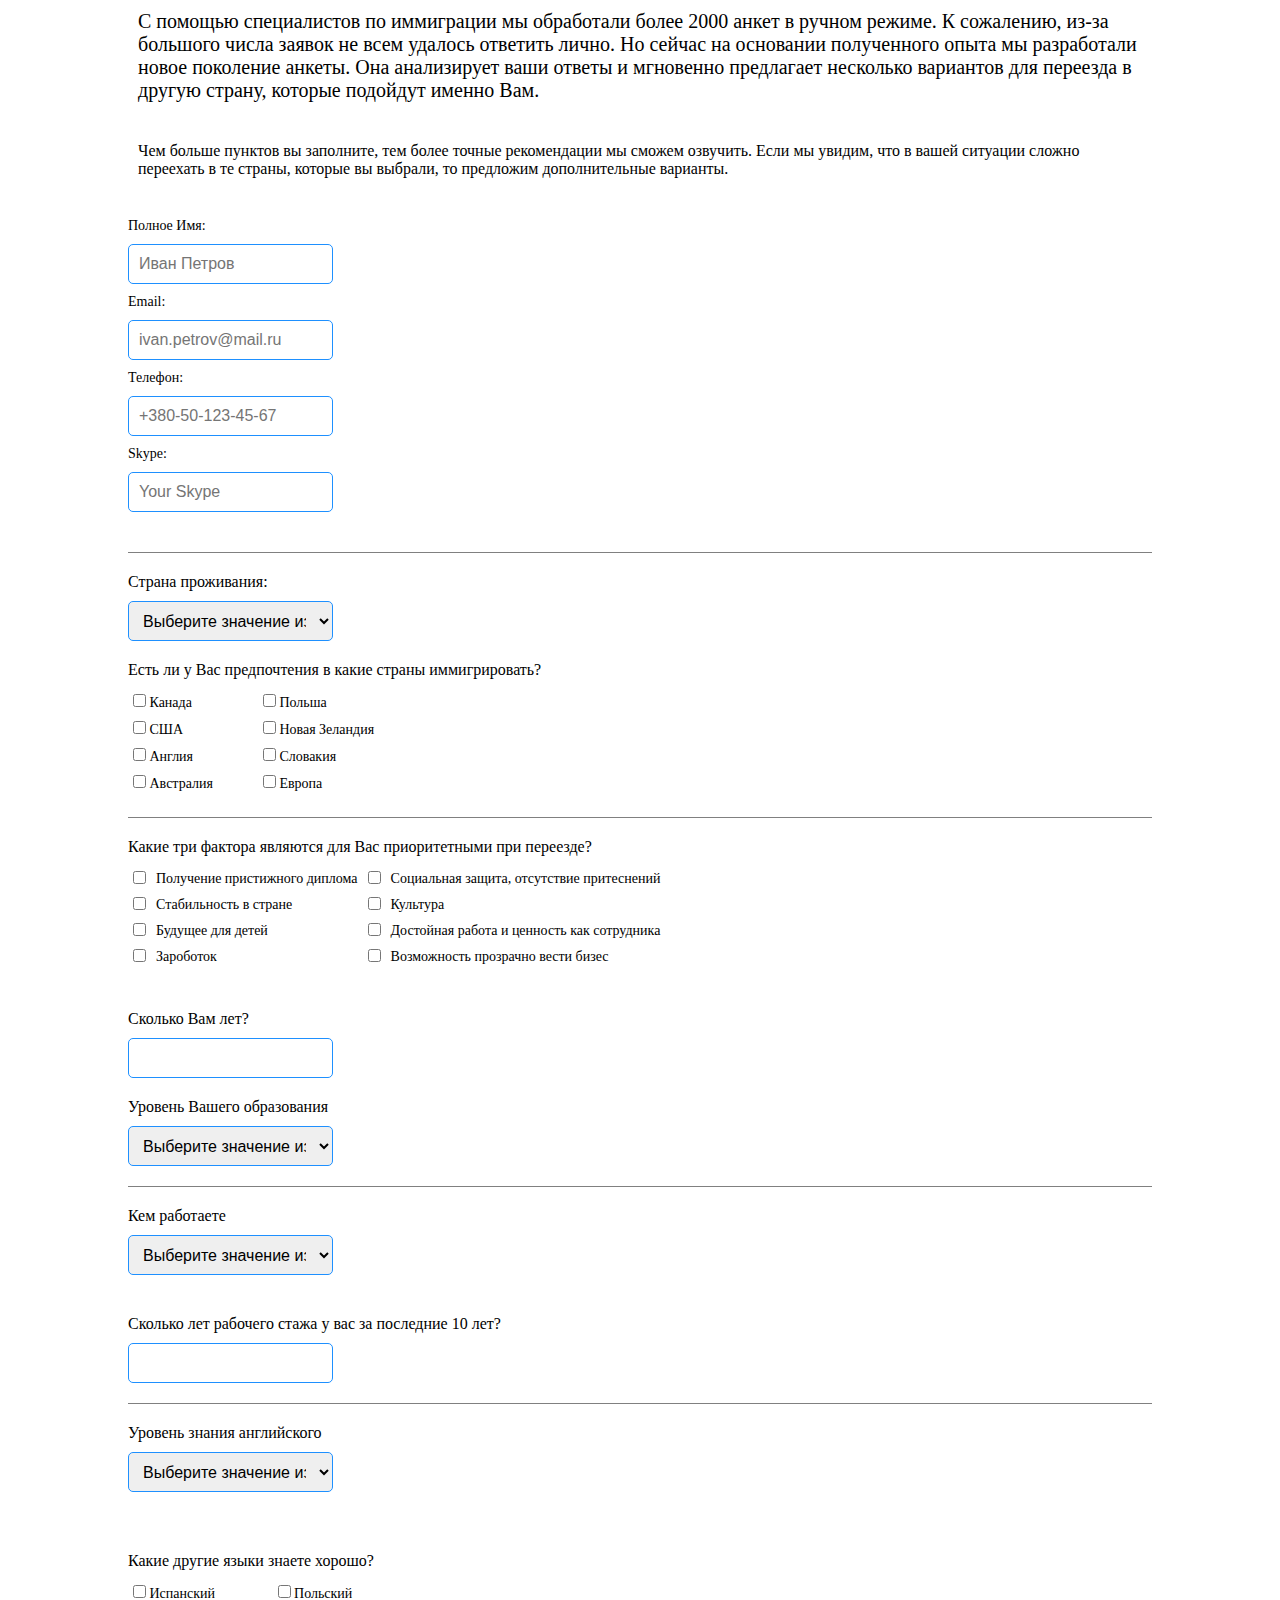
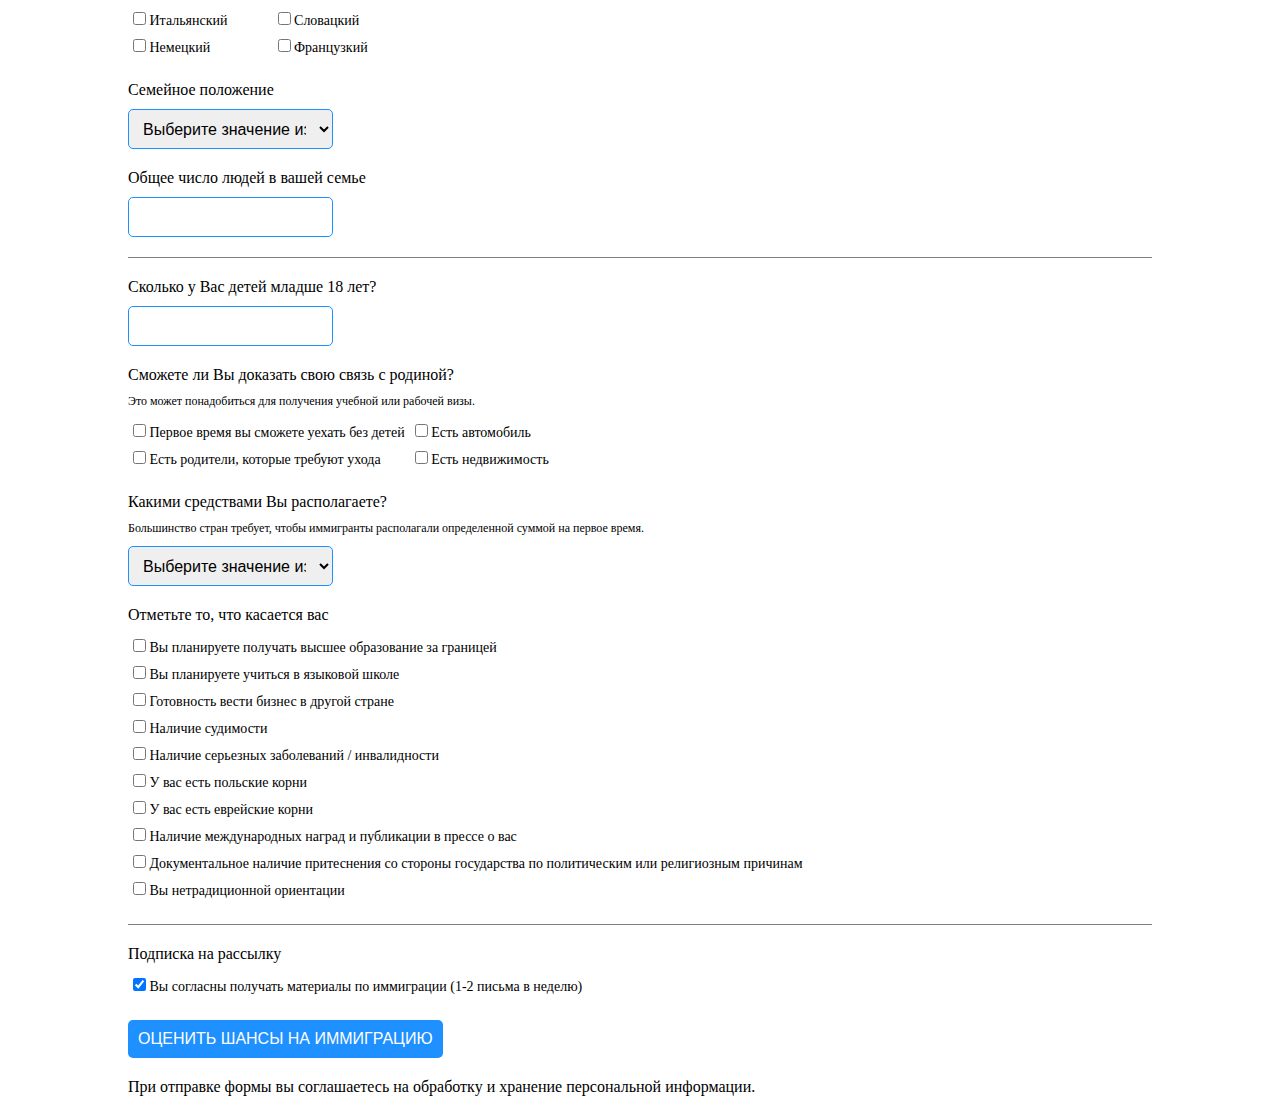
<file: index.html>
<!DOCTYPE html>
<html lang="en">
<head>
	<meta charset="UTF-8">
	<meta name="viewport" content="width=device-width, initial-scale=1.0">
	<link rel="stylesheet" href="main.css">
	<title>Anketa</title>
</head>
<body>
	<div class="wrapper">
		<header class="header">
			<h1>С помощью специалистов по иммиграции мы обработали более 2000 анкет в ручном режиме. К сожалению, из-за большого числа заявок не всем удалось ответить лично. Но сейчас на основании полученного опыта мы разработали новое поколение анкеты. Она анализирует ваши ответы и мгновенно предлагает несколько вариантов для переезда в другую страну, которые подойдут именно Вам.</h1>
			<h2>Чем больше пунктов вы заполните, тем более точные рекомендации мы сможем озвучить. Если мы увидим, что в вашей ситуации сложно переехать в те страны, которые вы выбрали, то предложим дополнительные варианты.</h2>
		</header>
		<main>
			<script>
				function SendMyForm(){
					if (document.forms["SupportForm"].user_name.value.length>0 && document.forms["SupportForm"].user_email.value.length>0){
						if (document.forms["SupportForm"].subscribe.checked){
							return true;
						}
						else{
							alert("Для получения результатов вам надо подписаться на нашу рассылку. Обещаем, что не будем злоупотреблять!");
							return false;
						}	
					}
					else{
						alert("Укажите, пожалуйста, свое имя и email");
						return false;
					}
				}
			</script>
			<form class="form" method="post" name="SupportForm" onSubmit="return SendMyForm()" action="/<<script>>">
			
				<div class="contactsBlock">
					<label for="name">Полное Имя:</label>
						<input id="name" type="text" name="user_name" placeholder="Иван Петров" value="">
					<label for="mail">Email:</label>
						<input id="mail" type="email" name="user_email" placeholder="ivan.petrov@mail.ru" value="">
					<label for="phone">Телефон:</label>
						<input id="phone" type="text" name="user_phone" placeholder="+380-50-123-45-67">
					<label for="skype">Skype:</label>
						<input id="skype" type="text" name="user_skype" placeholder="Your Skype">
				</div>

				<div class="countriesBlock">
					<div class="countriesBlock__live">
						<p>Страна проживания:</p>
						<select name="user_country">
							<option>Выберите значение из списка</option>
							<option value="Ukraine">Украина</option>
							<option value="Russia">Россия</option>
							<option value="Kazakhstan">Казахстан</option>
							<option value="Belarus">Беларусь</option>
							<option value="other">Другая</option>
						</select>
					</div>
					
					<p>Есть ли у Вас предпочтения в какие страны иммигрировать?</p>
					<div class="countriesBlock__immigration">
						<div class="checkBlock">
							<div class="check">
								<input name="countries" type="checkbox">
								Канада
							</div>
							<div class="check">
								<input name="countries" type="checkbox">
								США
							</div>
							<div class="check">
								<input name="countries" type="checkbox">
								Англия
							</div>
							<div class="check">
								<input name="countries" type="checkbox">
							Австралия
							</div>
						</div>
						<div class="checkBlock">
							<div class="check">
								<input name="countries" type="checkbox">
							Польша
							</div>
							<div class="check">
								<input name="countries" type="checkbox">
							Новая Зеландия
							</div>
							<div class="check">
								<input name="countries" type="checkbox">
							Словакия
							</div>
							<div class="check">
								<input name="countries" type="checkbox">
							Европа
							</div>
						</div>
					</div>
				</div>
				<div class="aboutUser">
					<p>Какие три фактора являются для Вас приоритетными при переезде?</p>
					<div class="aboutUser__factors">
						<div class="checkBlock">
							<div class="check">
								<input name="reasons" type="checkbox">
								Получение пристижного диплома
							</div>
							<div class="check">
								<input name="reasons" type="checkbox">
							Стабильность в стране 
							</div>
							<div class="check">
								<input name="reasons" type="checkbox">
							Будущее для детей
							</div>
							<div class="check">
								<input name="reasons" type="checkbox">
							Зароботок
							</div>
						</div>
						<div class="checkBlock">
							<div class="check">
								<input name="reasons" type="checkbox">
							Социальная защита, отсутствие притеснений
							</div>
							<div class="check">
								<input name="reasons" type="checkbox">
							Культура
							</div>
							<div class="check">
								<input name="reasons" type="checkbox">
							Достойная работа и ценность как сотрудника
							</div>
							<div class="check">
								<input name="reasons" type="checkbox">
							Возможность прозрачно вести бизес
							</div>
						</div>
					</div>
					<div class="aboutUser__age">
						<p>Сколько Вам лет?</p>
						<input type="number" name="user_age" min="10" max="100">
					</div>
					<div class="aboutUser__education">
						<p>Уровень Вашего образования</p>
						<select name="education">
							<option>Выберите значение из списка</option>
							<option value="Lower secondary">Не полное среднее</option>
							<option value="Completed secondary">Оконченное среднее</option>
							<option value="Bachelor">Диплом бакалавра</option>
							<option value="Master">Диплом магистра/специалиста</option>
							<option value="Doctor">Докторская степень</option>
						</select>
					</div>
					<div class="border"></div>
					<div class="aboutUser__professions">
						<p>Кем работаете</p>
						<select name="professions">
							<option>Выберите значение из списка</option>
							<option value="designer">Фотограф, дизайнер, художник</option>
							<option value="engineer">Инженер-химик, инженер строительства, инженер-геотехнолог, инженер-электрик, инженер-механик, инженер-нефтяник и т.п.</option>
							<option value="doctor">Врач: стоматолог, хирург, психиатр, психолог и т.п.</option>
							<option value="nurse">Медицинская сестра: уход за пациентами, за престарелыми, реабилитация и т.п.</option>
							<option value="programmer">Программист, Web-программист, тестер, сисадмин</option>
							<option value="manitoba">Столяр, работа на производстве, оператор швейных машин, автомеханик тяжелого транспорта</option>
							<option value="teacher">Учитель, преподаватель, педагог, переводчик</option>
							<option value="businessman">Бизнесмен, предприниматель</option>
							<option value="driver">Водитель</option>
							<option value="manager">Менеджер</option>
							<option value="other">Другое</option>
						</select>
					</div>
					<div class="aboutUser__experience">
						<p>Сколько лет рабочего стажа у вас за последние 10 лет?</p>
						<input type="number" name="work_experience" min="0" max="10">
					</div>
					<div class="border"></div>
					<div class="aboutUser__english">
						<p>Уровень знания английского</p>
						<select name="english">
							<option>Выберите значение из списка</option>
							<option value="no english">Не знаю языка</option>
							<option value="A1">Начальный (A1)</option>
							<option value="A2">Pre-Intermediate (A2)</option>
							<option value="B1">Intermediate (B1), IELTS 4.0 - 5.0</option>
							<option value="B2">Upper-Intermediate (B2), IELTS 5.5 - 6.5</option>
							<option value="C1">Advanced (C1), IELTS 7.0 - 8.0</option>
							<option value="C2">Proficiency (C2), IELTS 8.5 - 9.0</option>
							<option value="other">Не могу определить уровень</option>
						</select>
					</div>
					
					<p>Какие другие языки знаете хорошо?</p>
					<div class="aboutUser__languages">
						<div class="checkBlock">
							<div class="check">
								<input name="languages" type="checkbox" value="spanish">
							Испанский
							</div>
							<div class="check">
								<input name="languages" type="checkbox" value="Italian">
							Итальянский
							</div>
							<div class="check">
								<input name="languages" type="checkbox" value="German">
							Немецкий
							</div>
						</div>
						<div class="checkBlock">
							<div class="check">
								<input name="languages" type="checkbox" value="Polish">
							Польский
							</div>
							<div class="check">
								<input name="languages" type="checkbox" value="Slovak">
							Словацкий
							</div>
							<div class="check">
								<input name="languages" type="checkbox" value="French">
							Французкий
							</div>
						</div>
					</div>
					<div class="aboutUser__marriage">
						<p>Семейное положение</p>
						<select name="marriage">
							<option>Выберите значение из списка</option>
							<option value="No spouse">Нет супруга / сожителя</option>
							<option value="spouse">Есть супруг или сожитель</option>
						</select>
					</div>
					<div class="aboutUser__people">
						<p>Общее число людей в вашей семье</p>
						<input type="number" name="people_count" min="0" max="10">
					</div>
					<div class="border"></div>
					<div class="aboutUser__children">
						<p>Сколько у Вас детей младше 18 лет?</p>
						<input type="number" name="children_count" min="0" max="10">
					</div>
					
					<p>Сможете ли Вы доказать свою связь с родиной?</p>
					<p class="small">Это может понадобиться для получения учебной или рабочей визы.</p>
					<div class="aboutUser__roots">
						<div class="checkBlock">
							<div class="check">
								<input name="roots" type="checkbox" value="children">
							Первое время вы сможете уехать без детей
							</div>
							<div class="check">
								<input name="roots" type="checkbox" value="parents">
							Есть родители, которые требуют ухода
							</div>
						</div>
						<div class="checkBlock">
							<div class="check">
								<input name="roots" type="checkbox" value="car">
							Есть автомобиль
							</div>
							<div class="check">
								<input name="roots" type="checkbox" value="house">
							Есть недвижимость
							</div>
						</div>
					</div>
					<div class="aboutUser__finance">
						<p>Какими средствами Вы располагаете?<p>
						<p class="small">Большинство стран требует, чтобы иммигранты располагали определенной суммой на первое время.</p>
						<select name="finance">
							<option>Выберите значение из списка</option>
							<option value="0">До $5 000 USD</option>
							<option value="5000">$5 000 - $10 000 USD</option>
							<option value="10000">$10 000 - $20 000 USD</option>
							<option value="20000">$20 000 - $50 000 USD</option>
							<option value="50000">$50 000 - $100 000 USD</option>
							<option value="100000">Более $100 000 USD</option>
						</select>
					</div>
					
					<p>Отметьте то, что касается вас</p>
					<div class="aboutUser__questions">
						<div class="checkBlock">
							<div class="check">
								<input type="checkbox" name="questions" value="study">
								Вы планируете получать высшее образование за границей
							</div>
							<div class="check">
								<input type="checkbox" name="questions" value="language school">
								Вы планируете учиться в языковой школе
							</div>
							<div class="check">
								<input type="checkbox" name="questions" value="business">
								Готовность вести бизнес в другой стране
							</div>
							<div class="check">
								<input type="checkbox" name="questions" value="conviction">
								Наличие судимости
							</div>
							<div class="check">
								<input type="checkbox" name="questions" value="disease">
								Наличие серьезных заболеваний / инвалидности
							</div>
							<div class="check">
								<input type="checkbox" name="questions" value="Polish roots">
								У вас есть польские корни
							</div>
						</div>
						<div class="checkBlock">
							<div class="check">
								<input type="checkbox" name="questions" value="Jewish roots">
								У вас есть еврейские корни
							</div>
							<div class="check">
								<input type="checkbox" name="questions" value="awards">
								Наличие международных наград и публикации в прессе о вас
							</div>
							<div class="check">
								<input type="checkbox" name="questions" value="pursuit">
								Документальное наличие притеснения со стороны государства по политическим или религиозным причинам
							</div>
							<div class="check">
								<input type="checkbox" name="questions" value="gay">
								Вы нетрадиционной ориентации	
							</div>
						</div>
					</div>
					<div class="border"></div>
				</div>
				<div class="aboutUser__subscribe">
					<p>Подписка на рассылку</p>
					<div class="check">
						<input type="checkbox" name="subscribe" value="subscription" checked="checked">
						Вы согласны получать материалы по иммиграции (1-2 письма в неделю)
					</div>
					
				</div>
				<input class="send" type="submit" value="Оценить шансы на иммиграцию">
				<p>При отправке формы вы соглашаетесь на обработку и хранение персональной информации.</p>
			</form>
		</main>
	</div>
</body>
</html>
</file>
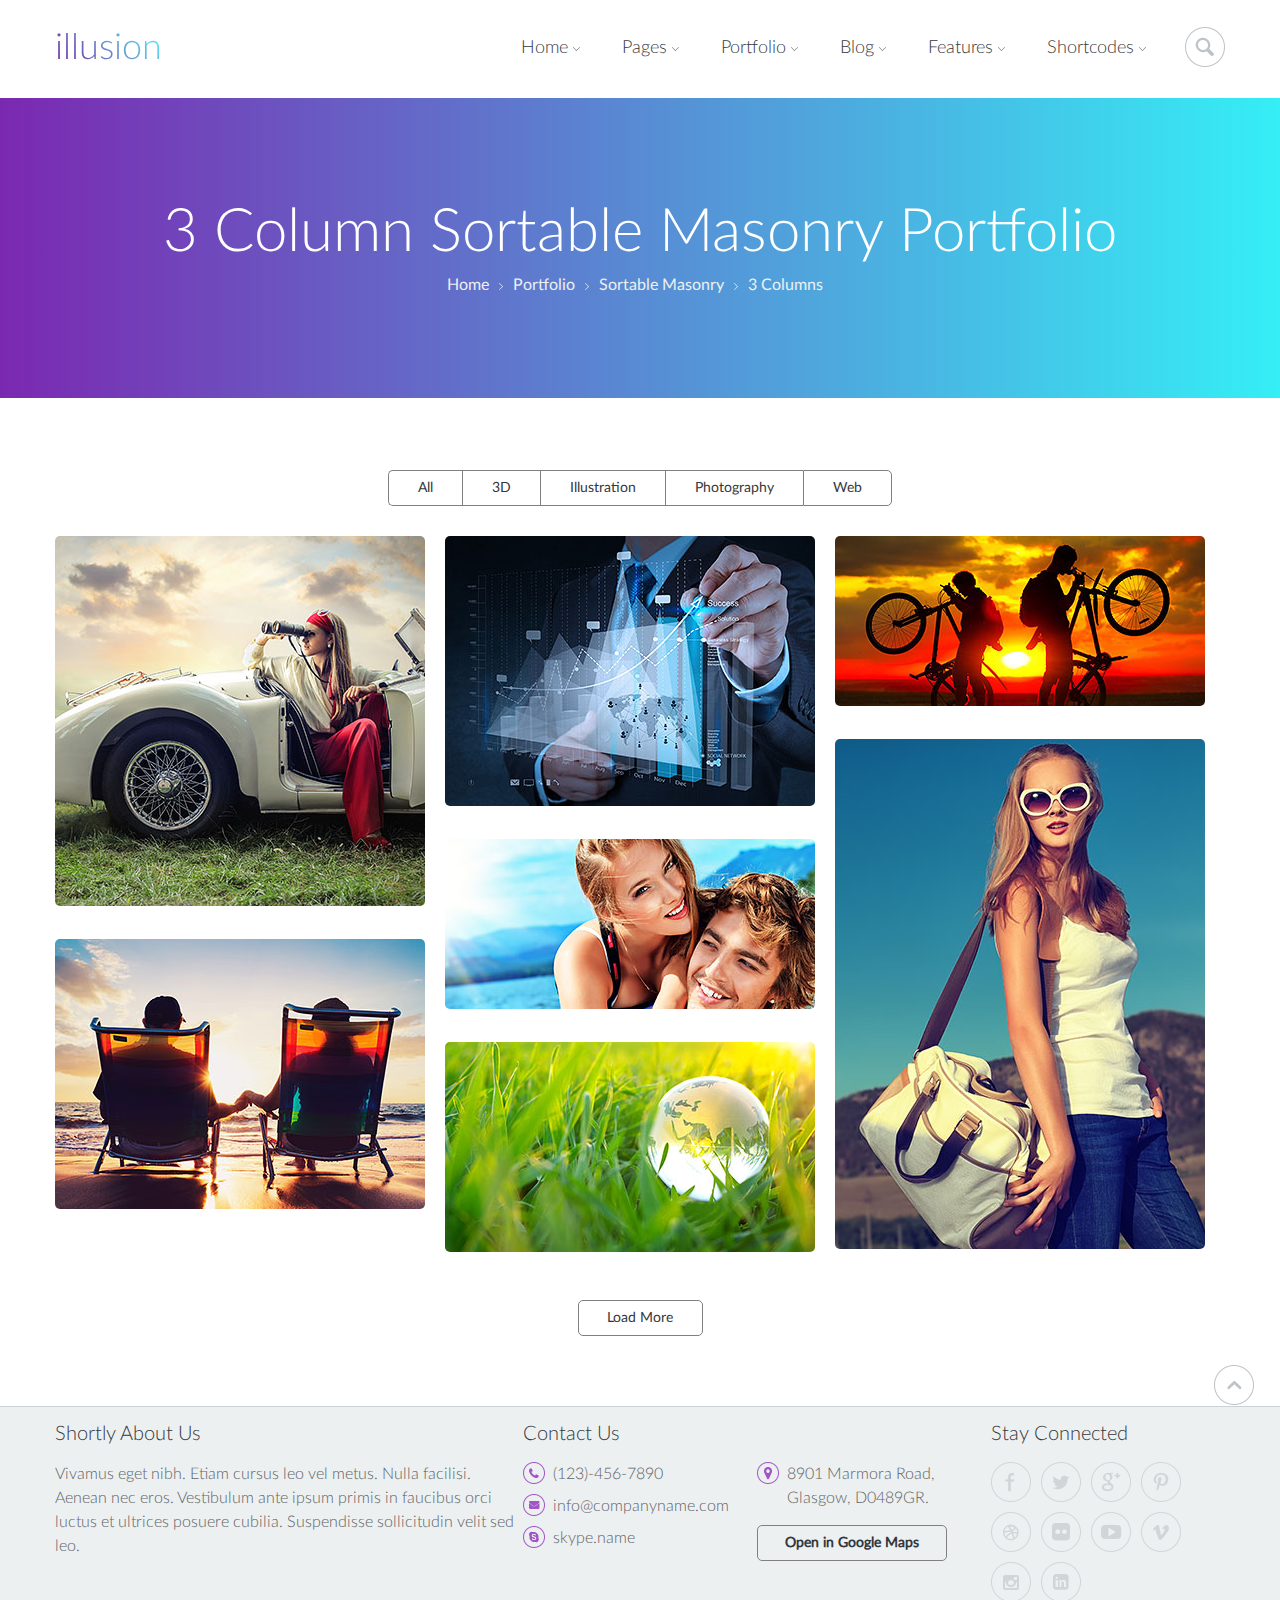
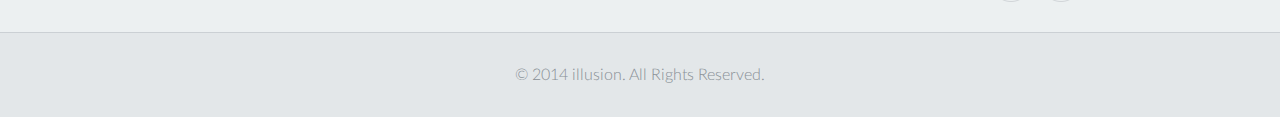
<file: app/index.html>
<!DOCTYPE html>
<html>
  <head>
    <meta charset="utf-8">
    <meta name="viewport" content="width=device-width, initial-scale=1.0">
    <title>illusion</title>
    <link rel="stylesheet" href="css/main.css">
    <link rel="stylesheet" href="css/sprite.css">
  </head>
  <body> 
    <div class="wrapper">
      <header class="header">
        <div class="fixedTop">
          <div class="header__logo"><a href="">
              <p>illusion</p></a></div><span class="header__menuButton"></span>
          <nav>
            <ul class="header__menu">
              <li><a href="">
                  <p>Home</p>
                  <div class="chevron"><i class="sprite sprite-chevron"></i></div></a>
                <ul class="subMenu">
                  <li><a href=""> 
                      <p>Classic</p>
                      <div class="chevron"><i class="sprite sprite-chevron"></i></div></a></li>
                  <li><a href="">
                      <p>Sortable grid with text</p>
                      <div class="chevron"><i class="sprite sprite-chevron"></i></div></a></li>
                  <li><a href="">
                      <p>Sortable grid without text</p>
                      <div class="chevron"><i class="sprite sprite-chevron"></i></div></a></li>
                  <li><a href="">
                      <p>Sortable masonry</p>
                      <div class="chevron"><i class="sprite sprite-chevron"></i></div></a></li>
                  <li><a href=""> 
                      <p>Single project pages</p>
                      <div class="chevron"><i class="sprite sprite-chevron"></i></div></a></li>
                </ul>
              </li>
              <li><a href="">
                  <p>Pages</p>
                  <div class="chevron"><i class="sprite sprite-chevron"></i></div></a>
                <ul class="subMenu">
                  <li><a href=""> 
                      <p>Classic</p>
                      <div class="chevron"><i class="sprite sprite-chevron"></i></div></a></li>
                  <li><a href="">
                      <p>Sortable grid with text</p>
                      <div class="chevron"><i class="sprite sprite-chevron"></i></div></a></li>
                  <li><a href="">
                      <p>Sortable grid without text</p>
                      <div class="chevron"><i class="sprite sprite-chevron"></i></div></a></li>
                  <li><a href="">
                      <p>Sortable masonry</p>
                      <div class="chevron"><i class="sprite sprite-chevron"></i></div></a></li>
                  <li><a href=""> 
                      <p>Single project pages</p>
                      <div class="chevron"><i class="sprite sprite-chevron"></i></div></a></li>
                </ul>
              </li>
              <li><a href=""> 
                  <p>Portfolio</p>
                  <div class="chevron"><i class="sprite sprite-chevron"></i></div></a>
                <ul class="subMenu">
                  <li><a href=""> 
                      <p>Classic</p>
                      <div class="chevron"><i class="sprite sprite-chevron"></i></div></a></li>
                  <li><a href="">
                      <p>Sortable grid with text</p>
                      <div class="chevron"><i class="sprite sprite-chevron"></i></div></a></li>
                  <li><a href="">
                      <p>Sortable grid without text</p>
                      <div class="chevron"><i class="sprite sprite-chevron"></i></div></a></li>
                  <li><a href="">
                      <p>Sortable masonry</p>
                      <div class="chevron"><i class="sprite sprite-chevron"></i></div></a></li>
                  <li><a href=""> 
                      <p>Single project pages</p>
                      <div class="chevron"><i class="sprite sprite-chevron"></i></div></a></li>
                </ul>
              </li>
              <li><a href="">
                  <p>Blog</p>
                  <div class="chevron"><i class="sprite sprite-chevron"></i></div></a>
                <ul class="subMenu">
                  <li><a href=""> 
                      <p>Classic</p>
                      <div class="chevron"><i class="sprite sprite-chevron"></i></div></a></li>
                  <li><a href="">
                      <p>Sortable grid with text</p>
                      <div class="chevron"><i class="sprite sprite-chevron"></i></div></a></li>
                  <li><a href="">
                      <p>Sortable grid without text</p>
                      <div class="chevron"><i class="sprite sprite-chevron"></i></div></a></li>
                  <li><a href="">
                      <p>Sortable masonry</p>
                      <div class="chevron"><i class="sprite sprite-chevron"></i></div></a></li>
                  <li><a href=""> 
                      <p>Single project pages</p>
                      <div class="chevron"><i class="sprite sprite-chevron"></i></div></a></li>
                </ul>
              </li>
              <li><a href=""> 
                  <p>Features</p>
                  <div class="chevron"><i class="sprite sprite-chevron"></i></div></a>
                <ul class="subMenu">
                  <li><a href=""> 
                      <p>Classic</p>
                      <div class="chevron"><i class="sprite sprite-chevron"></i></div></a></li>
                  <li><a href="">
                      <p>Sortable grid with text</p>
                      <div class="chevron"><i class="sprite sprite-chevron"></i></div></a></li>
                  <li><a href="">
                      <p>Sortable grid without text</p>
                      <div class="chevron"><i class="sprite sprite-chevron"></i></div></a></li>
                  <li><a href="">
                      <p>Sortable masonry</p>
                      <div class="chevron"><i class="sprite sprite-chevron"></i></div></a></li>
                  <li><a href=""> 
                      <p>Single project pages</p>
                      <div class="chevron"><i class="sprite sprite-chevron"></i></div></a></li>
                </ul>
              </li>
              <li><a href=""> 
                  <p>Shortcodes</p>
                  <div class="chevron"><i class="sprite sprite-chevron"></i></div></a>
                <ul class="subMenu">
                  <li><a href=""> 
                      <p>Classic</p>
                      <div class="chevron"><i class="sprite sprite-chevron"></i></div></a></li>
                  <li><a href="">
                      <p>Sortable grid with text</p>
                      <div class="chevron"><i class="sprite sprite-chevron"></i></div></a></li>
                  <li><a href="">
                      <p>Sortable grid without text</p>
                      <div class="chevron"><i class="sprite sprite-chevron"></i></div></a></li>
                  <li><a href="">
                      <p>Sortable masonry</p>
                      <div class="chevron"><i class="sprite sprite-chevron"></i></div></a></li>
                  <li><a href=""> 
                      <p>Single project pages</p>
                      <div class="chevron"><i class="sprite sprite-chevron"></i></div></a></li>
                </ul>
              </li>
            </ul>
          </nav>
          <div class="header__search">
            <button class="header__search_button"><i class="sprite sprite-search"></i></button>
            <input class="header__search_area" type="text">
          </div>
        </div>
      </header>
      <div class="banner">
        <h1>3 Column Sortable Masonry Portfolio</h1>
        <div class="banner__breadCrumbs">
          <ul class="banner__crumbs">
            <li><a href="">Home<img src="assets/images/crumbs.png" alt="crumbs"></a></li>
            <li><a href="">Portfolio<img src="assets/images/crumbs.png" alt="crumbs"></a></li>
            <li><a href="">Sortable Masonry<img src="assets/images/crumbs.png" alt="crumbs"></a></li>
            <li><a href="">3 Columns</a></li>
          </ul>
        </div>
      </div>
      <div class="mainContent">
        <ul class="mainContent__list">
          <li><a href="">All</a></li>
          <li><a href="">3D</a></li>
          <li><a href="">Illustration</a></li>
          <li><a href="">Photography</a></li>
          <li><a href="">Web</a></li>
        </ul>
        <div class="masonryContainer">
          <div class="grid">
            <div class="grid-item"><img src="assets/images/img1.jpg" alt="image1">
            </div>
            <div class="grid-item"><img src="assets/images/img2.jpg" alt="image2">
            </div>
            <div class="grid-item"><img src="assets/images/img3.jpg" alt="image3">
            </div>
            <div class="grid-item"><img src="assets/images/img7.jpg" alt="image7">
            </div>
            <div class="grid-item"><img src="assets/images/img5.jpg" alt="image5">
            </div>
            <div class="grid-item"><img src="assets/images/img4.jpg" alt="image4">
            </div>
            <div class="grid-item"><img src="assets/images/img6.jpg" alt="image6">
            </div>
          </div>
        </div><a class="load" href="">Load More</a>
      </div>
      <footer class="footer">
        <div class="up"> <a href="#"><i class="sprite sprite-up toup"></i></a></div>
        <div class="footerWrap">
          <div class="aboutUs">
            <h2>Shortly About Us</h2>
            <p>Vivamus eget nibh. Etiam cursus leo vel metus. Nulla facilisi. Aenean nec eros. Vestibulum ante ipsum primis in faucibus orci luctus et ultrices posuere cubilia. Suspendisse sollicitudin velit sed leo. </p>
          </div>
          <div class="contact">
            <h2>Contact Us</h2><i class="sprite sprite-phone"></i>
            <p>(123)-456-7890</p>
            <div class="clear"></div><i class="sprite sprite-mail"></i>
            <p>info@companyname.com</p>
            <div class="clear"></div><i class="sprite sprite-skype"></i>
            <p>skype.name</p>
          </div>
          <div class="address"><i class="sprite sprite-position"></i>
            <p>8901 Marmora Road,<br>Glasgow, D0489GR.</p>
            <div class="clear"></div><a href="">Open in Google Maps</a>
          </div>
          <div class="connect">
            <h2>Stay Connected</h2><a href=""><i class="sprite sprite-facebook facebook"></i></a><a href=""><i class="sprite sprite-twitter twitter"></i></a><a href=""><i class="sprite sprite-g_ g_"></i></a><a href=""><i class="sprite sprite-pinterest pinterest"></i></a><a href=""><i class="sprite sprite-drible drible"></i></a><a href=""><i class="sprite sprite-flick flick"></i></a><a href=""><i class="sprite sprite-youtube youtube"></i></a><a href=""><i class="sprite sprite-vimeo vimeo"></i></a><a href=""><i class="sprite sprite-inst inst"></i></a><a href=""><i class="sprite sprite-in in"></i></a>
          </div>
        </div>
        <div class="arr">
          <p>© 2014 illusion. All Rights Reserved.</p>
        </div>
      </footer>
    </div>
  </body>
  <script src="js/jquery-3.2.1.min.js"></script>
  <script src="js/masonry.pkgd.min.js"></script>
  <script src="js/user.js"></script>
</html>
<!--i.sprite.sprite-chevron-->
<!--i.sprite.sprite-crumbs-->
<!--i.sprite.sprite-drible-->
<!--i.sprite.sprite-dribleC-->
<!--i.sprite.sprite-facebook-->
<!--i.sprite.sprite-facebookC-->
<!--i.sprite.sprite-flick-->
<!--i.sprite.sprite-flick_-->
<!--i.sprite.sprite-g_-->
<!--i.sprite.sprite-g_C-->
<!--i.sprite.sprite-in-->
<!--i.sprite.sprite-inC-->
<!--i.sprite.sprite-inst-->
<!--i.sprite.sprite-instC-->
<!--i.sprite.sprite-mail-->
<!--i.sprite.sprite-phone-->
<!--i.sprite.sprite-pinterest-->
<!--i.sprite.sprite-pinterestC-->
<!--i.sprite.sprite-position-->
<!--i.sprite.sprite-search-->
<!--i.sprite.sprite-skype-->
<!--i.sprite.sprite-twitter-->
<!--i.sprite.sprite-twitterC-->
<!--i.sprite.sprite-up-->
<!--i.sprite.sprite-upC-->
<!--i.sprite.sprite-vimeo-->
<!--i.sprite.sprite-vimeoC-->
<!--i.sprite.sprite-youtube-->
<!--i.sprite.sprite-youtubeC
-->
</file>
<file: main.css>
* {
	box-sizing: border-box;
	padding: 0;
	margin: 0;
	outline: none;
}
html {
  font-size: 62.5%;
}
.wrapper {
	font-size: 1.4rem;
	width: 80%;
	margin: 0 auto;
	font-family: Verdana;
	text-align: left;
}
.wrapper input, .wrapper select {
	padding: 1rem;
	border: .1rem solid dodgerblue;
	border-radius: 5px;
	font-size: 1.6rem;
}
.wrapper .send {
	background-color: dodgerblue;
	border: none;
	color: #fff;
	text-transform: uppercase;
	margin-bottom: 2rem;
}
.wrapper .send:hover {
	cursor: pointer;
	background-color: royalblue;
}
.wrapper p {
	text-align: left;
	margin-bottom: 1rem;
	font-size: 1.6rem;
}
.wrapper .small {
	font-size: 1.2rem;
}

/*------------------------------------------------Header--------------------------------------------*/
.header {
	margin-bottom: 2rem;
}
.header h1, .header h2 {
	text-align: left;
}
.header h1 {
	font:400 2rem Verdana;
	margin-bottom: 2rem;
	padding: 1rem;
}
.header h2 {
	font:400 1.6rem Verdana;
	margin-bottom: 2rem;
	padding: 1rem;
}
.form {
	width: 100%;
	margin: 0 auto;
}
/*-------------------------------------CONTACTS------------------------------------------*/
.contactsBlock {
	width: 100%;
	display: flex;
	flex-flow: column;
	margin-bottom: 2rem;
	padding-bottom: 4rem;
	border-bottom: 1px solid grey;
}
.contactsBlock label {
	margin: 1rem 0;
	float: left;
}

/*-------------------------------COUNTRIES----------------------------------*/
.countriesBlock {
	margin-bottom: 2rem;
	border-bottom: 1px solid grey;
	padding-bottom: 2rem;
}
.countriesBlock__immigration, .aboutUser__factors, .aboutUser__languages, .aboutUser__roots, .aboutUser__questions {
	width: 100%;
	display: flex;
	flex-flow: wrap;
	justify-content: flex-start;
}

.countriesBlock__immigration .check {
	text-align: left;
	padding: .5rem;
}
.countriesBlock__immigration .checkBlock, .aboutUser__languages .checkBlock{
	margin-right: 4rem;
}
.counriesBlock__immigration input {
	margin-right: 1rem;
	float: left;
}
/*---------------------------------------------------ABOUT USER----------------------------------------*/

.aboutUser__factors {
	margin-bottom: 4rem;
}
.aboutUser .check, .aboutUser__subscribe .check {
	text-align: left;
	padding: .5rem;
}
.aboutUser__factors input {
	margin-right: 1rem;
	float: left;
}
.aboutUser__education {
	margin-bottom: 2rem;
}
.aboutUser__professions select,.aboutUser__english select {
	width: 100%;
	margin-bottom: 4rem;
}
.aboutUser__age input, .aboutUser__education select, .aboutUser__professions select, .aboutUser__experience input, .aboutUser__english select, .aboutUser__marriage select, .aboutUser__people input, .aboutUser__children input, .aboutUser__finance select, .contactsBlock input, .countriesBlock__live select {
	width: 20%;
	height: 40px;
}
.aboutUser__english, .aboutUser__experience, .aboutUser__people, .aboutUser__children, .aboutUser__languages, .aboutUser__marriage, .aboutUser__finance, .aboutUser__subscribe, .aboutUser__roots, .aboutUser__questions, .aboutUser__age, .countriesBlock__live {
	margin-bottom: 2rem;
}
/*------------------------------------------BORDER-----------------------------------------------*/
.border {
	width: 100%;
	display: block;
	border-bottom: 1px solid grey;
	margin-bottom: 2rem;
}
/*------------------------------------------------MEDIA----------------------------------------*/

@media screen and (max-width: 767px) {
	.wrapper {
		width: 90%;
	}
	.form {
		width: 100%;
		margin: 0 auto;
	}
	.aboutUser__english, .aboutUser__experience, .aboutUser__people, .aboutUser__children, .aboutUser__languages, .aboutUser__marriage, .aboutUser__finance, .aboutUser__subscribe, .aboutUser__roots, .aboutUser__questions, .aboutUser__age, .countriesBlock__live {
		margin: 2rem auto;
	}

	.aboutUser__age input, .aboutUser__education select, .aboutUser__professions select, .aboutUser__experience input, .aboutUser__english select, .aboutUser__marriage select, .aboutUser__people input, .aboutUser__children input, .aboutUser__finance select, .contactsBlock input, .countriesBlock__live select {
		width: 100%
	}
	.countriesBlock__immigration .checkBlock, .aboutUser__languages .checkBlock{
		margin-right: 7rem;
	}
}

@media screen and (min-width: 768px) and (max-width: 1024px) {
	.aboutUser__age input, .aboutUser__education select, .aboutUser__professions select, .aboutUser__experience input, .aboutUser__english select, .aboutUser__marriage select, .aboutUser__people input, .aboutUser__children input, .aboutUser__finance select, .contactsBlock input, .countriesBlock__live select {
		width: 40%
	}
}
</file>
<file: app/css/main.css>
@font-face {
  font-family: "LatoLight";
  src: url("../assets/fonts/LatoLatinLight/LatoLatinLight.eot");
  src: url("../assets/fonts/LatoLatinLight/LatoLatinLight.eot?#iefix") format("embedded-opentype"), url("../assets/fonts/LatoLatinLight/LatoLatinLight.woff") format("woff"), url("../assets/fonts/LatoLatinLight/LatoLatinLight.ttf") format("truetype");
  font-style: normal;
  font-weight: normal; }

@font-face {
  font-family: "LatoRegular";
  src: url("../assets/fonts/LatoLatinRegular/LatoLatinRegular.eot");
  src: url("../assets/fonts/LatoLatinRegular/LatoLatinRegular.eot?#iefix") format("embedded-opentype"), url("../assets/fonts/LatoLatinRegular/LatoLatinRegular.woff") format("woff"), url("../assets/fonts/LatoLatinRegular/LatoLatinRegular.ttf") format("truetype");
  font-style: normal;
  font-weight: normal; }

* {
  box-sizing: border-box;
  padding: 0;
  margin: 0;
  outline: none; }

html {
  font-size: 62.5%; }

.wrapper {
  font-family: "LatoLight"; }

.wrapper ul {
  list-style: none; }

.wrapper a {
  text-decoration: none;
  display: block; }

.wrapper button {
  border: none;
  background: none; }

.hidden {
  display: none; }

/*-----------------------------------FLEX-GRID-----------------------------*/
.col-1 {
  flex: 1; }

.col-2 {
  flex: 2; }

.col-3 {
  flex: 3; }

.col-4 {
  flex: 4; }

.col-5 {
  flex: 5; }

.col-6 {
  flex: 6; }

.col-7 {
  flex: 7; }

.col-8 {
  flex: 8; }

.col-9 {
  flex: 9; }

.col-10 {
  flex: 10; }

.col-11 {
  flex: 11; }

.col-12 {
  flex: 12; }

/*-------------------------------------------end-----------------------------------------------*/
.clear {
  clear: both; }

.header {
  background: #fff;
  position: fixed;
  width: 100%;
  z-index: 9999; }
  .header .header__search_area {
    display: none; }
  .header .fixedTop {
    display: flex;
    justify-content: space-between;
    align-items: center;
    max-width: 1170px;
    margin: 0 auto; }
  .header .header__logo {
    margin-right: 34rem; }
    .header .header__logo p {
      padding: .5rem 0;
      font: 3.6rem/2rem "LatoLight";
      background: linear-gradient(45deg, #70269f 0%, #5df1f8 100%);
      -webkit-background-clip: text;
      -webkit-text-fill-color: transparent;
      color: #0B2349;
      display: block; }
  .header .header__menu {
    display: flex;
    justify-content: flex-start; }
    .header .header__menu li {
      margin-right: 4.2rem;
      position: relative; }
      .header .header__menu li:last-child {
        margin-right: 0; }
      .header .header__menu li a {
        padding: 3.8rem 0;
        position: relative;
        display: flex;
        justify-content: flex-start; }
        .header .header__menu li a p {
          display: inline;
          float: left;
          margin-right: 5px;
          font: 1.8rem/2rem "LatoLight";
          color: #34383d; }
          .header .header__menu li a p:hover {
            color: #41bedd; }
        .header .header__menu li a .chevron {
          margin-top: 9px; }
      .header .header__menu li:hover {
        border-bottom: 2px solid #3fb8d6; }
      .header .header__menu li:hover .subMenu {
        display: block; }
      .header .header__menu li:last-child {
        margin-right: 3rem; }
    .header .header__menu .subMenu {
      display: none;
      position: absolute;
      top: 9.8rem;
      left: -20px;
      background-color: #fff;
      width: 220px; }
      .header .header__menu .subMenu li {
        border-top: 1px solid grey;
        width: 100%; }
        .header .header__menu .subMenu li a {
          padding: 0; }
        .header .header__menu .subMenu li p {
          font: 1.6rem/4.3rem "LatoLight";
          color: #34383d;
          padding-left: 2rem; }
        .header .header__menu .subMenu li .chevron i {
          transform: rotate(-90deg);
          margin-top: 1.1rem; }
  .header .header__search button:hover {
    cursor: pointer; }

.banner {
  position: relative;
  top: 98px;
  text-align: center;
  width: 100%;
  height: 300px;
  background: #466368;
  background: -webkit-linear-gradient(#7b28b1, #35eef6);
  background: -moz-linear-gradient(#7b28b1, #35eef6);
  background: linear-gradient(to right, #7b28b1, #35eef6);
  margin-bottom: 17rem; }
  .banner h1 {
    font: 6rem/6rem  "LatoLight";
    color: #fff;
    padding-top: 105px;
    margin-bottom: 1rem; }
  .banner .banner__breadCrumbs {
    width: 100%;
    position: relative; }
    .banner .banner__breadCrumbs .banner__crumbs {
      justify-content: center;
      display: flex; }
      .banner .banner__breadCrumbs .banner__crumbs li {
        margin-right: 1rem; }
        .banner .banner__breadCrumbs .banner__crumbs li a {
          font: 1.6rem/2.4rem "LatoRegular";
          color: #ecf0f1; }
          .banner .banner__breadCrumbs .banner__crumbs li a img {
            padding-left: 1rem; }

.mainContent {
  width: 100%;
  position: relative; }
  .mainContent .mainContent__list {
    display: flex;
    justify-content: center;
    margin-bottom: 3rem; }
    .mainContent .mainContent__list li a {
      font: 1.4rem/2.4rem "LatoRegular";
      color: #34383d;
      padding: .5rem 2.9rem;
      border-top: 1px solid grey;
      border-bottom: 1px solid grey;
      border-left: 1px solid grey; }
    .mainContent .mainContent__list li a:hover {
      color: #fff;
      background-color: #41bedd; }
    .mainContent .mainContent__list li:nth-of-type(5) a {
      border-right: 1px solid grey;
      border-radius: 0 5px 5px 0; }
    .mainContent .mainContent__list li:nth-of-type(1) a {
      border-radius: 5px 0 0 5px; }
  .mainContent .masonryContainer {
    max-width: 1170px;
    margin: 0 auto; }
    .mainContent .masonryContainer .grid-item {
      margin-bottom: 3rem; }
      .mainContent .masonryContainer .grid-item img {
        border-radius: 5px; }
  .mainContent .load {
    width: 125px;
    margin: 0 auto;
    text-align: center;
    font: 1.4rem/2.4rem "LatoRegular";
    color: #34383d;
    padding: 0.5rem 0;
    border: 1px solid grey;
    border-radius: 5px;
    margin-bottom: 7rem;
    margin-top: 1.5rem; }
    .mainContent .load:hover {
      background-color: #41bedd;
      color: #fff; }

.footer {
  position: relative;
  border-top: 1px solid #cbd0d4;
  background-color: #ecf0f1; }
  .footer .up {
    position: absolute;
    right: 2%;
    top: -42px; }
  .footer .arr {
    width: 100%;
    border-top: 1px solid #cbd0d4;
    background-color: #e3e7e9; }
    .footer .arr p {
      text-align: center;
      color: #899096;
      padding: 3rem 0; }
  .footer .footerWrap {
    display: flex;
    flex-flow: wrap;
    max-width: 1170px;
    margin: 0 auto;
    padding-bottom: 2rem; }
    .footer .footerWrap i {
      float: left; }
    .footer .footerWrap .aboutUs {
      width: 40%; }
    .footer .footerWrap .address {
      width: 20%; }
      .footer .footerWrap .address i {
        margin-top: 5.5rem; }
      .footer .footerWrap .address p {
        margin-left: 3rem;
        margin-top: 5.5rem;
        margin-bottom: 1.5rem; }
      .footer .footerWrap .address a {
        width: 190px;
        padding: 0.5rem 0;
        text-align: center;
        font: 600 1.4rem/2.4rem "LatoRegular";
        color: #34383d;
        border: 1px solid grey;
        border-radius: 5px; }
        .footer .footerWrap .address a:hover {
          border-color: #a255c4;
          color: #a255c4; }
    .footer .footerWrap .contact {
      width: 20%; }
      .footer .footerWrap .contact i {
        margin-bottom: 1rem; }
      .footer .footerWrap .contact p {
        margin-left: 3rem; }
    .footer .footerWrap .connect {
      width: 20%; }
      .footer .footerWrap .connect i {
        margin-right: 1rem;
        margin-bottom: 1rem; }
        .footer .footerWrap .connect i:hover {
          cursor: pointer; }
  .footer h2 {
    font: 2rem/5.5rem "LatoLight";
    color: #34383d; }
  .footer p {
    font: 1.6rem/2.4rem "LatoLight";
    color: #606366; }

@media screen and (max-width: 768px) {
  .header .fixedTop {
    position: relative;
    max-width: 767px;
    justify-content: center; }
  .header .header__menu {
    display: none; }
  .header .header__logo {
    margin-right: 20%; }
  .header .header__search_area {
    display: block;
    position: absolute;
    height: 30px;
    right: -55%; }
  .masonryContainer .grid .grid-item img {
    width: 100%; }
  .mainContent__list {
    flex-flow: column; }
  /*----------------------------------mobileMenu-----------------------------------------*/
  .header .header__menuButton {
    margin-bottom: 1rem;
    padding: .6rem;
    position: absolute;
    left: 1rem;
    top: 1rem;
    border-top: 3px solid #41bedd;
    border-bottom: 3px solid #41bedd;
    display: block;
    height: 20px;
    width: 30px; }
  .header .header__menuButton::before {
    content: '';
    height: 3px;
    width: 30px;
    position: absolute;
    top: 6px;
    left: 0;
    background: #41bedd; }
  /*------------------------------------------end--------------------------------------------*/
  .mainContent .mainContent__list li:nth-of-type(1) a {
    border-radius: 5px; }
  .mainContent .mainContent__list li a {
    border-right: 1px solid grey;
    border-bottom: 0;
    border-radius: 5px; }
  .mainContent .mainContent__list li:nth-of-type(5) a {
    border-bottom: 1px solid grey;
    border-radius: 5px; }
  .footer .footerWrap {
    flex-flow: column; }
    .footer .footerWrap .aboutUs {
      padding-left: 1rem;
      width: 100%;
      margin: 0 auto; }
    .footer .footerWrap .address {
      padding-left: 1rem;
      width: 100%;
      margin: 0 auto; }
    .footer .footerWrap .contact {
      padding-left: 1rem;
      width: 100%;
      margin: 0 auto; }
    .footer .footerWrap .connect {
      padding-left: 1rem;
      width: 100%;
      margin: 0 auto; }
  .banner {
    height: 450px;
    margin-bottom: 9.8rem; }
    .banner .banner__breadCrumbs {
      width: 100%;
      position: relative; }
      .banner .banner__breadCrumbs .banner__crumbs {
        justify-content: center;
        display: flex;
        flex-flow: wrap; }
        .banner .banner__breadCrumbs .banner__crumbs li {
          margin-right: 1rem; }
          .banner .banner__breadCrumbs .banner__crumbs li a {
            font: 1.6rem/2.4rem "LatoRegular";
            color: #ecf0f1; }
            .banner .banner__breadCrumbs .banner__crumbs li a img {
              padding-left: 1rem; } }
</file>
<file: app/css/sprite.css>
.sprite {
    background-image: url([data-uri]);
    background-repeat: no-repeat;
    display: block;
}

.sprite-chevron {
    width: 7px;
    height: 4px;
    background-position: -5px -5px;
}

.sprite-crumbs {
    width: 4px;
    height: 7px;
    background-position: -22px -5px;
}

.sprite-drible {
    width: 40px;
    height: 40px;
    background-position: -36px -5px;
}

.sprite-dribleC {
    width: 40px;
    height: 40px;
    background-position: -86px -5px;
}

.sprite-facebook {
    width: 40px;
    height: 40px;
    background-position: -136px -5px;
}

.sprite-facebookC {
    width: 40px;
    height: 40px;
    background-position: -186px -5px;
}

.sprite-flick {
    width: 40px;
    height: 40px;
    background-position: -5px -55px;
}

.sprite-flickC {
    width: 40px;
    height: 40px;
    background-position: -55px -55px;
}

.sprite-g_ {
    width: 40px;
    height: 40px;
    background-position: -105px -55px;
}

.sprite-g_C {
    width: 40px;
    height: 40px;
    background-position: -155px -55px;
}

.sprite-in {
    width: 40px;
    height: 40px;
    background-position: -205px -55px;
}

.sprite-inC {
    width: 40px;
    height: 40px;
    background-position: -5px -105px;
}

.sprite-inst {
    width: 40px;
    height: 40px;
    background-position: -55px -105px;
}

.sprite-instC {
    width: 40px;
    height: 40px;
    background-position: -105px -105px;
}

.sprite-mail {
    width: 22px;
    height: 22px;
    background-position: -155px -105px;
}

.sprite-phone {
    width: 22px;
    height: 22px;
    background-position: -187px -105px;
}

.sprite-pinterest {
    width: 40px;
    height: 40px;
    background-position: -155px -137px;
}

.sprite-pinterestC {
    width: 40px;
    height: 40px;
    background-position: -205px -137px;
}

.sprite-position {
    width: 22px;
    height: 22px;
    background-position: -219px -105px;
}

.sprite-search {
    width: 40px;
    height: 40px;
    background-position: -5px -187px;
}

.sprite-skype {
    width: 22px;
    height: 22px;
    background-position: -55px -187px;
}

.sprite-twitter {
    width: 40px;
    height: 40px;
    background-position: -87px -187px;
}

.sprite-twitterC {
    width: 40px;
    height: 40px;
    background-position: -137px -187px;
}

.sprite-up {
    width: 40px;
    height: 40px;
    background-position: -187px -187px;
}

.sprite-upC {
    width: 40px;
    height: 40px;
    background-position: -236px -5px;
}

.sprite-vimeo {
    width: 40px;
    height: 40px;
    background-position: -255px -55px;
}

.sprite-vimeoC {
    width: 40px;
    height: 40px;
    background-position: -255px -105px;
}

.sprite-youtube {
    width: 40px;
    height: 40px;
    background-position: -255px -155px;
}

.sprite-youtubeC {
    width: 40px;
    height: 40px;
    background-position: -237px -205px;
}
</file>
